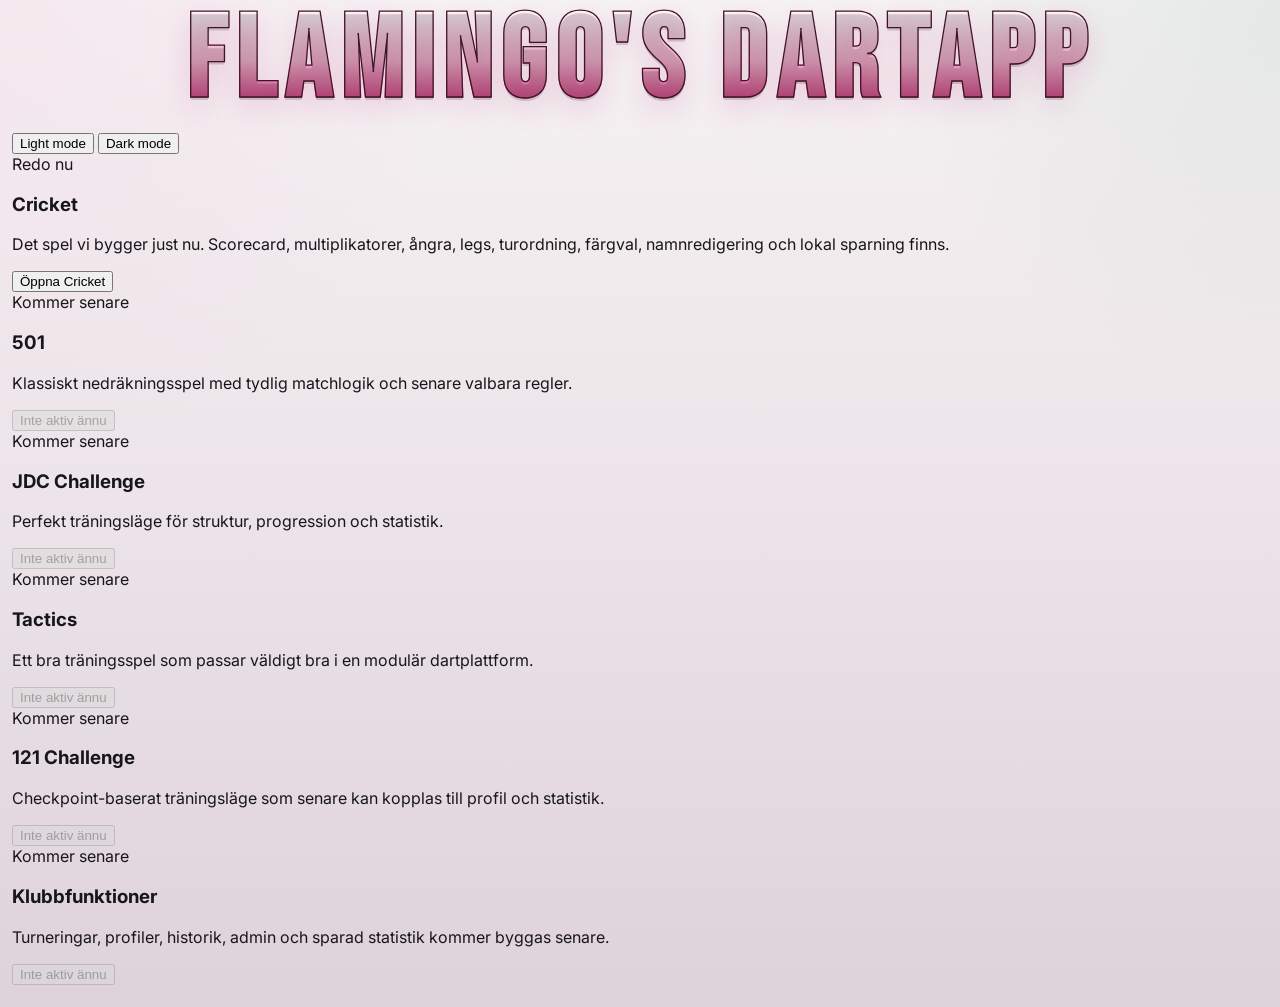
<file: docs/index.html>
<!DOCTYPE html>
<html lang="sv">
<head>
  <meta charset="UTF-8" />
  <meta name="viewport" content="width=device-width, initial-scale=1.0" />
  <title>Flamingo's Dartapp</title>

  <link rel="preconnect" href="https://fonts.googleapis.com">
  <link rel="preconnect" href="https://fonts.gstatic.com" crossorigin>
  <link href="https://fonts.googleapis.com/css2?family=Bebas+Neue&family=Inter:wght@400;500;600;700;800&display=swap" rel="stylesheet">

  <link rel="stylesheet" href="./assets/styles/theme.css?v=3" />
  <link rel="stylesheet" href="./assets/styles/main.css?v=3" />
  <link rel="stylesheet" href="./assets/styles/cricket.css?v=3" />
</head>
<body>
  <div id="app"></div>
  <script type="module" src="./js/app.js?v=3"></script>
</body>
</html>
</file>
<file: docs/assets/styles/theme.css>
:root {
  --bg: #f6f2f4;
  --bg-2: #ece4e8;
  --bg-3: #ddd2d9;

  --panel: rgba(255, 255, 255, 0.94);
  --panel-soft: rgba(255, 255, 255, 0.82);
  --panel-strong: rgba(255, 255, 255, 0.98);

  --text: #17171b;
  --muted: #645964;
  --border: #18181c;
  --border-soft: rgba(24, 24, 28, 0.18);

  --accent-1: #7d1147;
  --accent-2: #bf1f69;
  --accent-3: #eb78aa;
  --accent-4: #ffd5e7;

  --dart-green: #1f7a53;
  --dart-cream: #f7f2ea;
  --dart-dark: #15161a;

  --button: #ffffff;
  --button-hover: #f8eff4;

  --shadow:
    0 18px 48px rgba(0, 0, 0, 0.12),
    0 4px 14px rgba(0, 0, 0, 0.08);

  --title-top: #fffafc;
  --title-mid: #f4bfd5;
  --title-bottom: #bf1f69;
  --title-stroke: #401327;
  --title-shadow:
    0 10px 30px rgba(191, 31, 105, 0.18),
    0 3px 0 rgba(0, 0, 0, 0.16);

  --table-white: #ffffff;
  --table-text: #000000;

  --surface-line: linear-gradient(
    135deg,
    rgba(255,255,255,0.6),
    rgba(255,255,255,0.15)
  );
}

body.dark {
  --bg: #191a1f;
  --bg-2: #202229;
  --bg-3: #2a2d35;

  --panel: rgba(28, 30, 37, 0.94);
  --panel-soft: rgba(39, 42, 52, 0.86);
  --panel-strong: rgba(31, 34, 42, 0.98);

  --text: #f5f5f8;
  --muted: #d0d1db;
  --border: #eef0f5;
  --border-soft: rgba(255, 255, 255, 0.14);

  --accent-1: #ffd7e9;
  --accent-2: #ff9bc7;
  --accent-3: #ffbfdc;
  --accent-4: #4f3041;

  --dart-green: #4eb483;
  --dart-cream: #f6f0e8;
  --dart-dark: #111317;

  --button: #343845;
  --button-hover: #434857;

  --shadow:
    0 20px 50px rgba(0, 0, 0, 0.34),
    0 4px 12px rgba(0, 0, 0, 0.22);

  --title-top: #fffafc;
  --title-mid: #ffd0e4;
  --title-bottom: #ff8fbe;
  --title-stroke: #fff2f8;
  --title-shadow:
    0 10px 34px rgba(255, 143, 190, 0.16),
    0 2px 0 rgba(0, 0, 0, 0.24);

  --table-white: #ffffff;
  --table-text: #000000;
}

* {
  box-sizing: border-box;
}

html,
body {
  margin: 0;
  min-height: 100%;
}

body {
  font-family: Inter, Arial, sans-serif;
  background:
    radial-gradient(circle at top left, rgba(235, 120, 170, 0.08), transparent 28%),
    radial-gradient(circle at top right, rgba(31, 122, 83, 0.08), transparent 24%),
    linear-gradient(180deg, var(--bg) 0%, var(--bg-2) 50%, var(--bg-3) 100%);
  color: var(--text);
  transition: background 0.25s ease, color 0.25s ease;
  overflow-x: hidden;
  position: relative;
}

body::before {
  content: "";
  position: fixed;
  inset: 0;
  pointer-events: none;
  z-index: 0;
  background:
    linear-gradient(rgba(255,255,255,0.025), rgba(255,255,255,0.025)),
    repeating-linear-gradient(
      135deg,
      transparent 0,
      transparent 18px,
      rgba(255,255,255,0.018) 18px,
      rgba(255,255,255,0.018) 19px
    );
  opacity: 0.45;
}

#app {
  position: relative;
  z-index: 1;
  width: min(1400px, calc(100% - 24px));
  margin: 10px auto 22px;
}

.title {
  margin: 0 0 16px;
  text-align: center;
  font-family: "Bebas Neue", sans-serif;
  font-size: clamp(58px, 9vw, 124px);
  line-height: 0.92;
  letter-spacing: 0.08em;
  text-transform: uppercase;
  background: linear-gradient(
    180deg,
    var(--title-top) 0%,
    var(--title-mid) 48%,
    var(--title-bottom) 100%
  );
  -webkit-background-clip: text;
  background-clip: text;
  color: transparent;
  -webkit-text-stroke: 1.3px var(--title-stroke);
  text-shadow: var(--title-shadow);
}

@media (max-width: 640px) {
  #app {
    width: min(100%, calc(100% - 14px));
    margin-top: 6px;
  }

  .title {
    margin-bottom: 10px;
  }
}
</file>
<file: docs/assets/styles/main.css>
.history-profile-grid {
  display: grid;
  grid-template-columns: repeat(2, minmax(0, 1fr));
  gap: 12px;
}

.history-profile-card,
.history-match-card,
.history-detail-card {
  border: 1px solid var(--border-soft);
  border-radius: 18px;
  padding: 14px;
  background: var(--panel-soft);
}

.history-profile-header,
.history-match-top {
  display: flex;
  justify-content: space-between;
  align-items: flex-start;
  gap: 12px;
  margin-bottom: 10px;
}

.history-profile-name,
.history-match-title {
  font-size: 20px;
  font-weight: 900;
  line-height: 1.1;
}

.history-profile-stats,
.history-match-meta {
  display: grid;
  gap: 6px;
  color: var(--muted);
  font-size: 14px;
  line-height: 1.45;
}

.history-match-list {
  display: grid;
  gap: 12px;
}

.history-match-date {
  color: var(--muted);
  font-size: 13px;
  margin-top: 4px;
}

.history-detail-empty {
  border: 1px dashed var(--border-soft);
  border-radius: 18px;
  padding: 18px;
  background: var(--panel-soft);
}

@media (max-width: 760px) {
  .history-profile-grid {
    grid-template-columns: 1fr;
  }

  .history-profile-header,
  .history-match-top {
    flex-direction: column;
    align-items: flex-start;
  }
}
</file>
<file: docs/assets/styles/cricket.css>
.layout {
  display: grid;
  grid-template-columns: 340px 1fr;
  gap: 18px;
  align-items: start;
}

.sidebar {
  padding: 16px;
  position: sticky;
  top: 10px;
}

.view-shell {
  padding: 18px;
}

.board-header {
  display: flex;
  justify-content: space-between;
  align-items: center;
  gap: 12px;
  margin-bottom: 12px;
  flex-wrap: wrap;
}

.board-header h3 {
  margin: 0;
  font-size: 30px;
  letter-spacing: 0.02em;
}

.status-pill,
.badge {
  display: inline-flex;
  align-items: center;
  justify-content: center;
  border: 1px solid var(--border-soft);
  background: var(--button);
  color: var(--text);
  border-radius: 999px;
  padding: 8px 12px;
  font-size: 13px;
  font-weight: 800;
  box-shadow: 0 3px 10px rgba(0,0,0,0.06);
}

.board-banner {
  display: flex;
  flex-wrap: wrap;
  gap: 10px;
  margin-bottom: 14px;
}

.badge.active-player {
  background: linear-gradient(135deg, var(--accent-2), var(--accent-3));
  color: #ffffff;
  border-color: transparent;
}

.board-area {
  overflow-x: auto;
}

.cricket-table {
  width: 100%;
  min-width: 640px;
  border-collapse: separate;
  border-spacing: 0;
  border: 1px solid var(--border-soft);
  background: rgba(255,255,255,0.1);
  border-radius: 18px;
  overflow: hidden;
  box-shadow: inset 0 1px 0 rgba(255,255,255,0.12);
}

.cricket-table th,
.cricket-table td {
  border-right: 1px solid rgba(0,0,0,0.08);
  border-bottom: 1px solid rgba(0,0,0,0.08);
  text-align: center;
  min-width: 88px;
  height: 66px;
  padding: 8px;
  background: var(--table-white);
  color: var(--table-text);
  font-weight: 800;
}

.cricket-table tr:last-child td {
  border-bottom: none;
}

.cricket-table th:last-child,
.cricket-table td:last-child {
  border-right: none;
}

.cricket-table th.label,
.cricket-table td.label {
  min-width: 90px;
  background:
    linear-gradient(180deg, #faf7f1, #efe7da);
  font-size: 16px;
  letter-spacing: 0.03em;
}

.player-header {
  padding: 8px;
  background:
    linear-gradient(180deg, rgba(255,255,255,0.75), rgba(255,255,255,0.42)) !important;
}

.player-header-box {
  display: flex;
  align-items: center;
  justify-content: center;
  gap: 8px;
}

.player-name-display {
  max-width: 120px;
  overflow: hidden;
  text-overflow: ellipsis;
  white-space: nowrap;
}

.edit-name-btn {
  width: auto;
  min-width: 0;
  padding: 6px 9px;
  border-radius: 10px;
  border: 1px solid rgba(0,0,0,0.12);
  background: rgba(255,255,255,0.75);
  cursor: pointer;
  font-weight: 800;
}

.player-cell {
  cursor: pointer;
  user-select: none;
  transition: filter 0.15s ease, transform 0.1s ease, box-shadow 0.15s ease;
}

.player-cell:hover {
  filter: brightness(0.985);
}

.player-cell:active {
  transform: scale(0.99);
}

.player-cell.active-cell {
  box-shadow: inset 0 0 0 4px rgba(0, 0, 0, 0.22);
}

.mark {
  color: #000000;
  font-size: 30px;
  line-height: 1;
  display: inline-flex;
  align-items: center;
  justify-content: center;
}

.closed-svg {
  width: 30px;
  height: 30px;
  display: inline-block;
}

.closed-flash {
  animation: closePulse 0.28s ease;
}

@keyframes closePulse {
  0% { transform: scale(1); }
  50% { transform: scale(1.12); }
  100% { transform: scale(1); }
}

.score-cell {
  font-size: 18px;
}

.multi-btn {
  min-width: 0;
  padding: 15px 0;
  border-radius: 999px;
  background: linear-gradient(180deg, #ff9fba, #ff6c92);
  color: #111111;
  border: 1px solid rgba(0,0,0,0.18);
  font-weight: 900;
  font-size: 18px;
  box-shadow:
    0 6px 14px rgba(0, 0, 0, 0.10),
    inset 0 1px 0 rgba(255,255,255,0.38);
  cursor: pointer;
}

.multi-btn.active {
  background: linear-gradient(180deg, #ff5f8d, #df2e69);
  color: #ffffff;
  box-shadow:
    0 8px 18px rgba(191, 31, 105, 0.22),
    inset 0 1px 0 rgba(255,255,255,0.24);
}

.turn-panel {
  border: 1px solid var(--border-soft);
  border-radius: 18px;
  background:
    linear-gradient(135deg, rgba(191, 31, 105, 0.08), rgba(31, 122, 83, 0.05)),
    var(--panel-soft);
  padding: 14px;
  margin-bottom: 14px;
}

.turn-panel-title {
  margin: 0 0 8px;
  font-size: 12px;
  text-transform: uppercase;
  letter-spacing: 0.12em;
  color: var(--muted);
  font-weight: 900;
}

.turn-panel-text {
  font-size: 15px;
  font-weight: 800;
  line-height: 1.5;
}

@media (max-width: 1100px) {
  .layout {
    grid-template-columns: 1fr;
  }

  .sidebar {
    position: static;
  }

  .sidebar-grid-tablet {
    display: grid;
    grid-template-columns: repeat(2, minmax(0, 1fr));
    gap: 14px;
  }

  .sidebar-grid-tablet > .section {
    margin-bottom: 0;
  }
}

@media (max-width: 720px) {
  .sidebar-grid-tablet {
    grid-template-columns: 1fr;
  }

  .cricket-table th,
  .cricket-table td {
    min-width: 68px;
    height: 54px;
    padding: 6px;
  }

  .multi-btn {
    padding: 12px 0;
    font-size: 16px;
  }

  .board-header h3 {
    font-size: 24px;
  }

  .cricket-table {
    min-width: 560px;
  }
}
</file>
